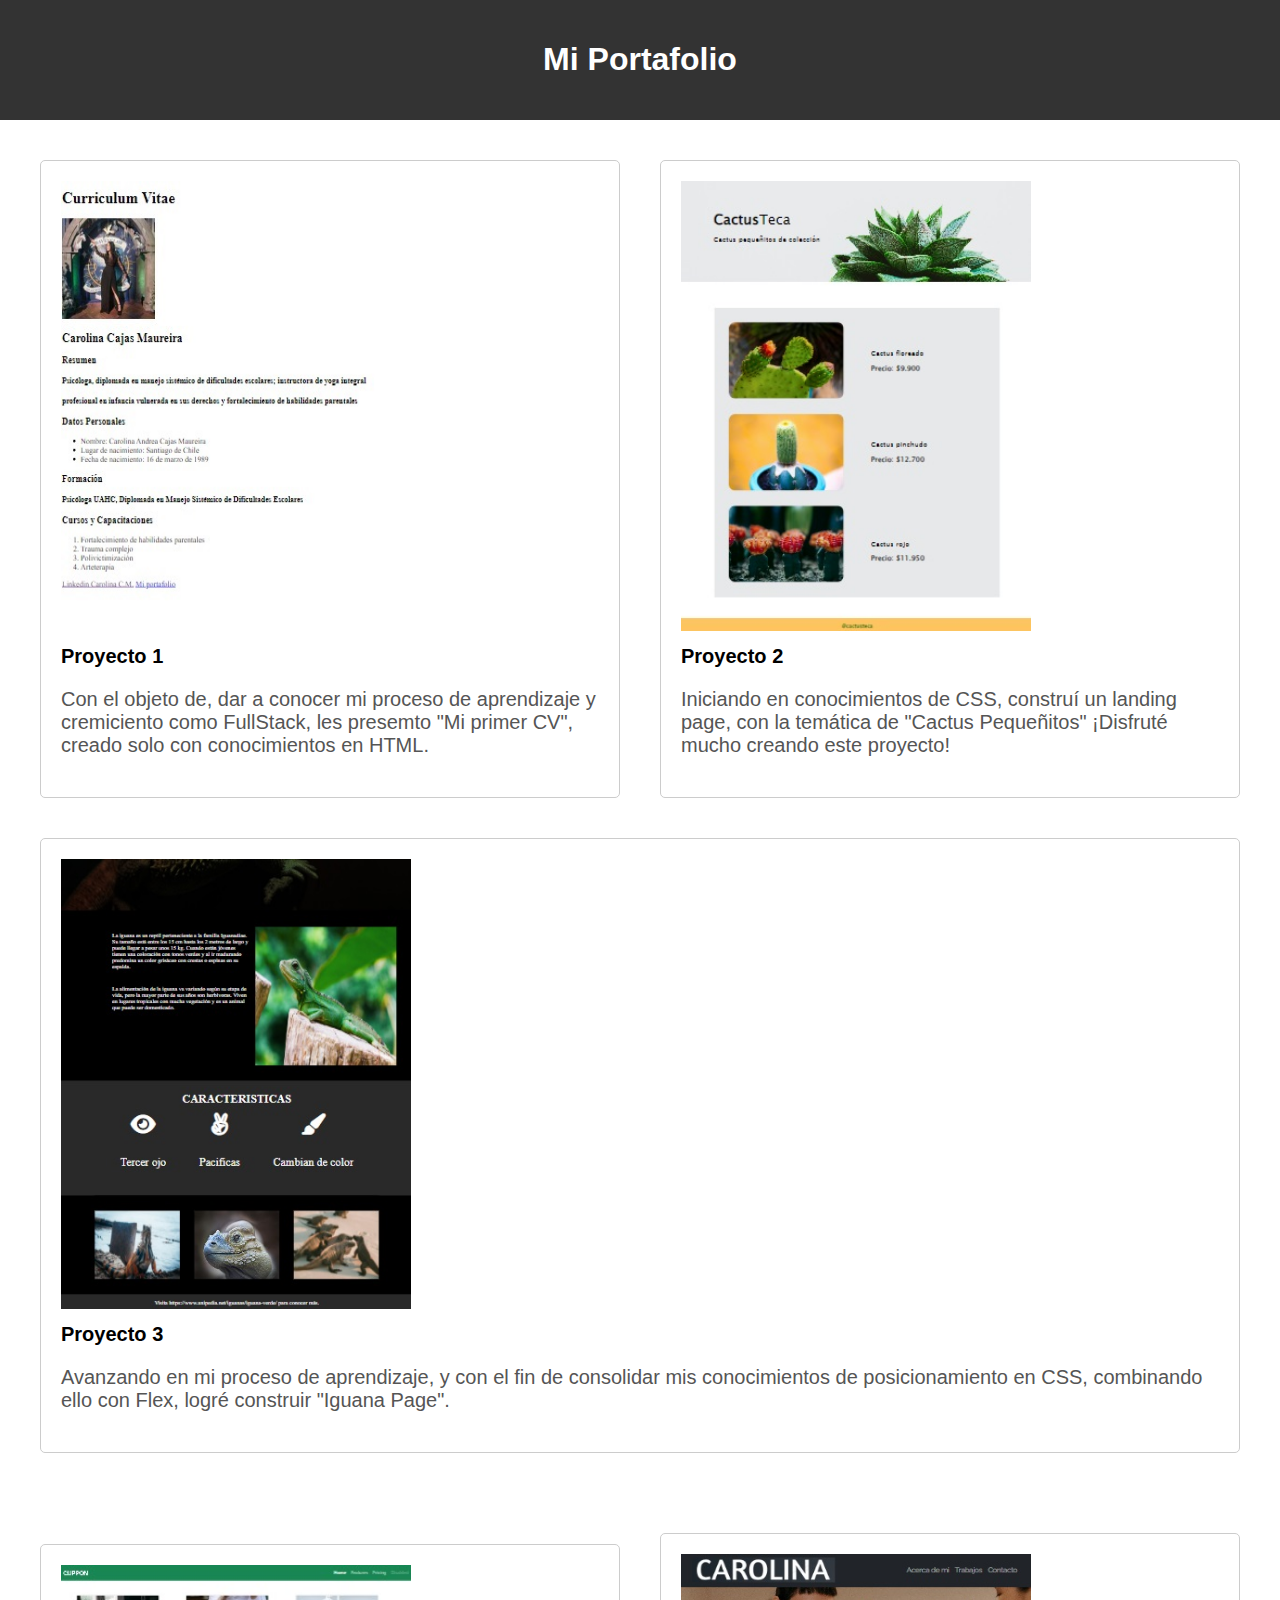
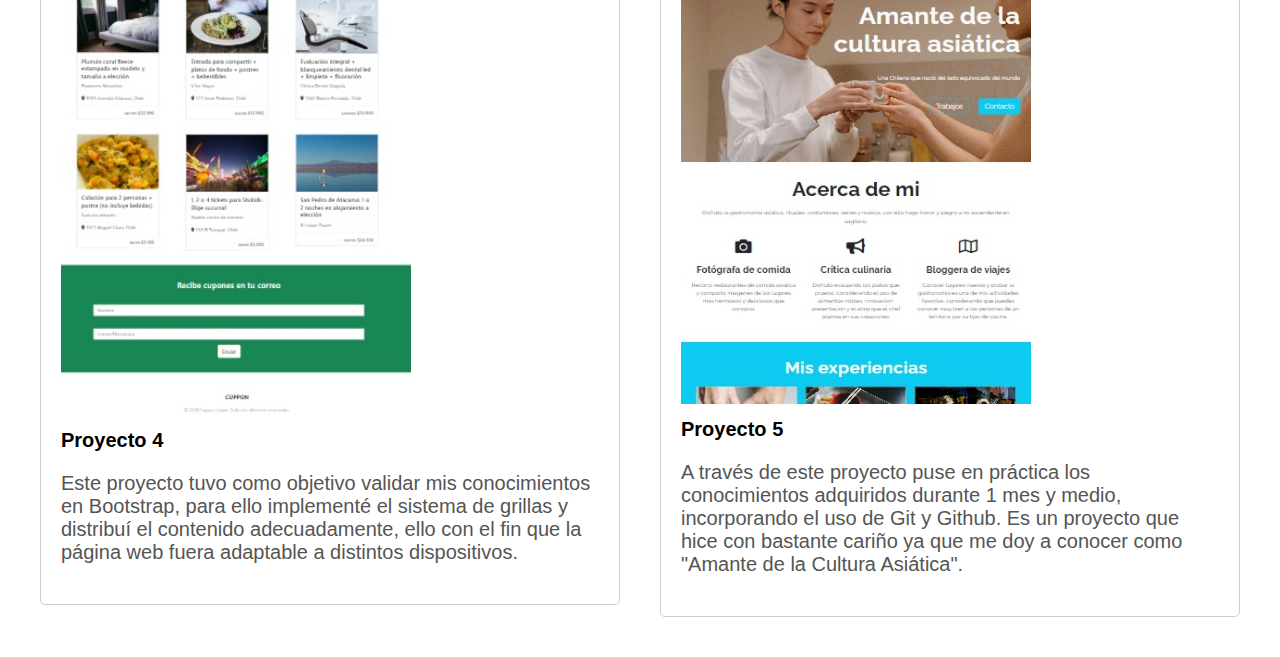
<file: portafolio.html>
<!DOCTYPE html>
<html lang="en">
<head>
  <meta charset="UTF-8">
  <meta name="viewport" content="width=device-width, initial-scale=1.0">
  <title>Portafolio</title>
  <link rel="stylesheet" href="assets/css/styles-portafolio.css">
</head>
<body>
  <header>
    <h1>Mi Portafolio</h1>
  </header>

  <section class="portfolio">
    <div class="project">
      <img src="assets/img/card-1.jpg" alt="Proyecto 1" class="project-img">
      <h2>Proyecto 1</h2>
      <p>Con el objeto de, dar a conocer mi proceso de aprendizaje y
        cremiciento como FullStack, les presemto "Mi primer CV", 
        creado solo con conocimientos en HTML.
      </p>
    </div>
    <div class="project">
      <img src="assets/img/card-2.jpg" alt="Proyecto 2" class="project-img">
      <h2>Proyecto 2</h2>
      <p>Iniciando en conocimientos de CSS, construí un
        landing page, con la temática de "Cactus Pequeñitos"
        ¡Disfruté mucho creando este proyecto!
      </p>
    </div>
    <div class="project">
      <img src="assets/img/card-3.jpg" alt="Proyecto 3" class="project-img">
      <h2>Proyecto 3</h2>
      <p>Avanzando en mi proceso de aprendizaje, y con el
        fin de consolidar mis conocimientos de posicionamiento 
        en CSS, combinando ello con Flex, logré construir 
        "Iguana Page".
      </p>
    </div>
  </section>
  <section class="portfolio">
    <div class="project">
      <img src="assets/img/card-4.jpg" alt="Proyecto 4" class="project-img">
      <h2>Proyecto 4</h2>
      <p>Este proyecto tuvo como objetivo validar mis conocimientos
        en Bootstrap, para ello implementé el sistema de grillas y
        distribuí el contenido adecuadamente, ello con el fin que
        la página web fuera adaptable a distintos dispositivos.
      </p>
    </div>
    <div class="project">
      <img src="assets/img/card-5.jpg" alt="Proyecto 5" class="project-img">
      <h2>Proyecto 5</h2>
      <p> A través de este proyecto puse en práctica los conocimientos
        adquiridos durante 1 mes y medio, incorporando el uso de 
        Git y Github. Es un proyecto que hice con bastante cariño 
        ya que me doy a conocer como "Amante de la Cultura Asiática".
      </p>
    </div>
  </section>
</body>
</html>
</file>
<file: assets/css/styles-portafolio.css>
body {
    font-family: Arial, sans-serif;
    margin: 0;
    padding: 0;
  }
  
  header {
    background-color: #333;
    color: #fff;
    text-align: center;
    padding: 20px;
  }
  
  .portfolio {
    display: flex;
    justify-content: center;
    align-items: center;
    flex-wrap: wrap;
    padding: 20px;
  }
  
  .project {
    margin: 20px;
    padding: 20px;
    border: 1px solid #ccc;
    border-radius: 5px;
    flex: 1 1 300px;
  }
  
  .project h2 {
    margin-top: 10px;
    font-size: 20px;
  }
  
  .project p {
    font-size: 20px;
    color: #555;
  }

  .project-img {
    width: 350px;
    height: 450px;
}
</file>
